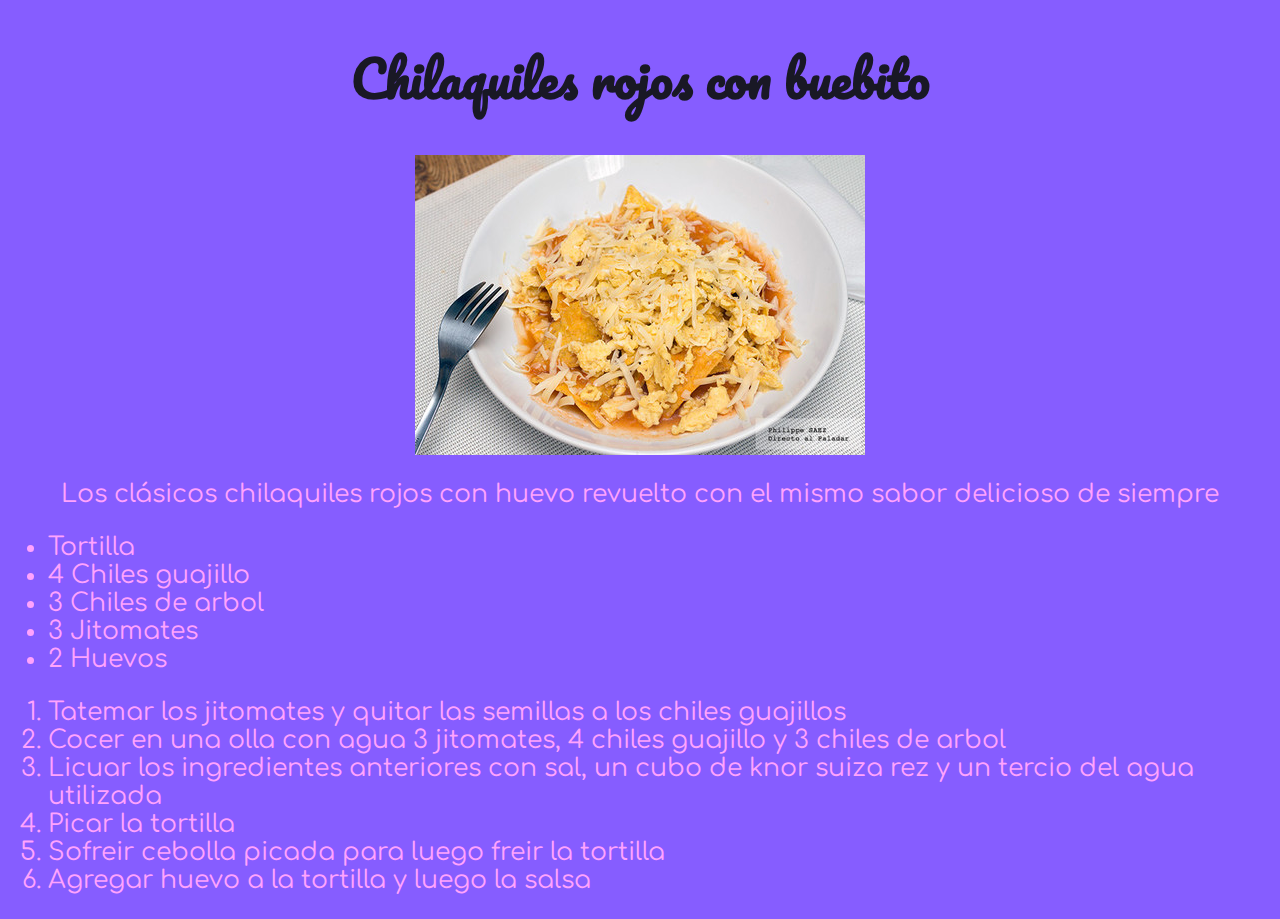
<file: recipes/chilaquiles.html>
<!DOCTYPE html>
<html lang="en">

<head>
    <meta charset="UTF-8">
    <meta http-equiv="X-UA-Compatible" content="IE=edge">
    <meta name="viewport" content="width=device-width, initial-scale=1.0">
    <link rel="stylesheet" href="../style.css">
    <link rel="preconnect" href="https://fonts.googleapis.com">
    <link rel="preconnect" href="https://fonts.gstatic.com" crossorigin>
    <link href="https://fonts.googleapis.com/css2?family=Comfortaa&family=Pacifico&display=swap" rel="stylesheet">
    <title>Chilaquiles rojos</title>
</head>

<body>
    <h1>Chilaquiles rojos con buebito</h1>
    <img class="img" src="../images/chilaquiles.jpg" alt="Picture of red chilaquiles with scrambled egg">
    <p class="generalText">Los clásicos chilaquiles rojos con huevo revuelto con el mismo sabor delicioso de siempre</p>
    <ul class="generalText">
        <li>Tortilla</li>
        <li>4 Chiles guajillo</li>
        <li>3 Chiles de arbol</li>
        <li>3 Jitomates</li>
        <li>2 Huevos</li>
    </ul>

    <ol class="generalText">
        <li>Tatemar los jitomates y quitar las semillas a los chiles guajillos</li>
        <li>Cocer en una olla con agua 3 jitomates, 4 chiles guajillo y 3 chiles de arbol</li>
        <li>Licuar los ingredientes anteriores con sal, un cubo de knor suiza rez y un tercio del agua utilizada</li>
        <li>Picar la tortilla</li>
        <li>Sofreir cebolla picada para luego freir la tortilla</li>
        <li>Agregar huevo a la tortilla y luego la salsa</li>
    </ol>
</body>

</html>
</file>
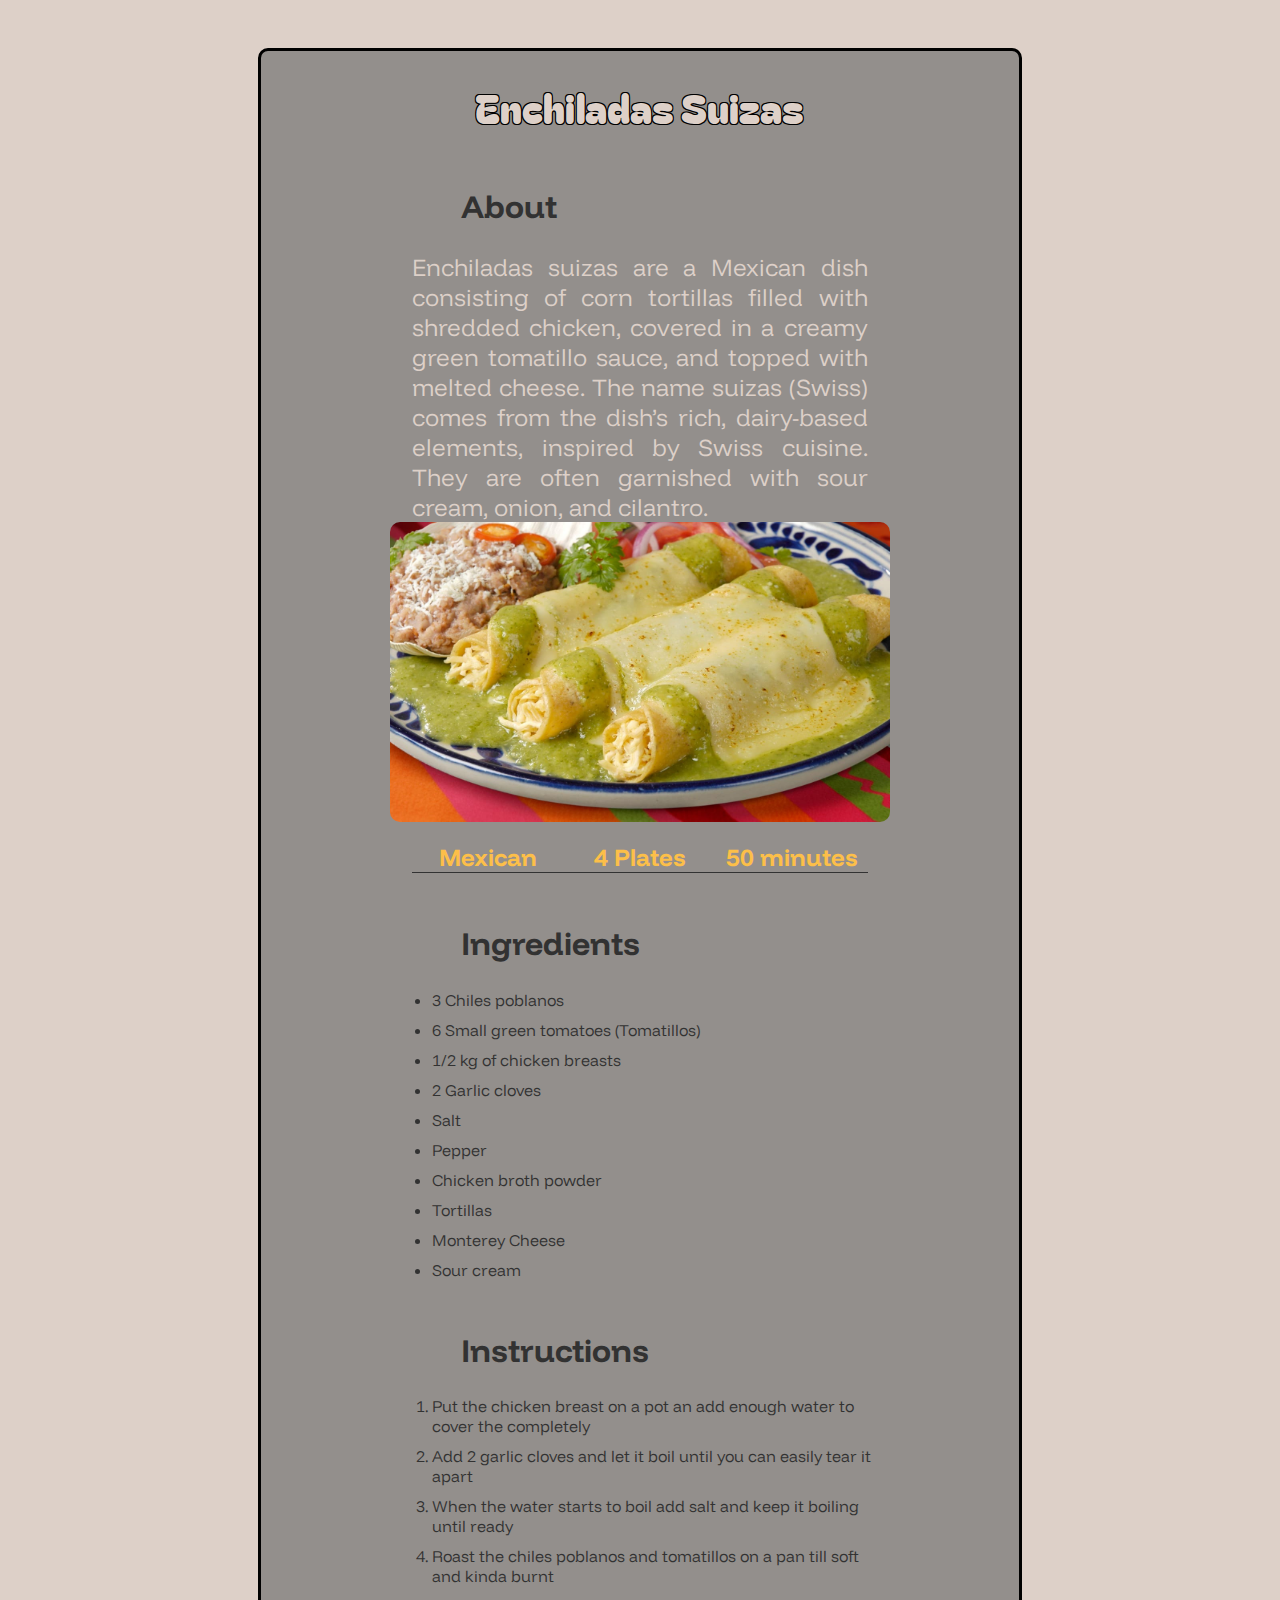
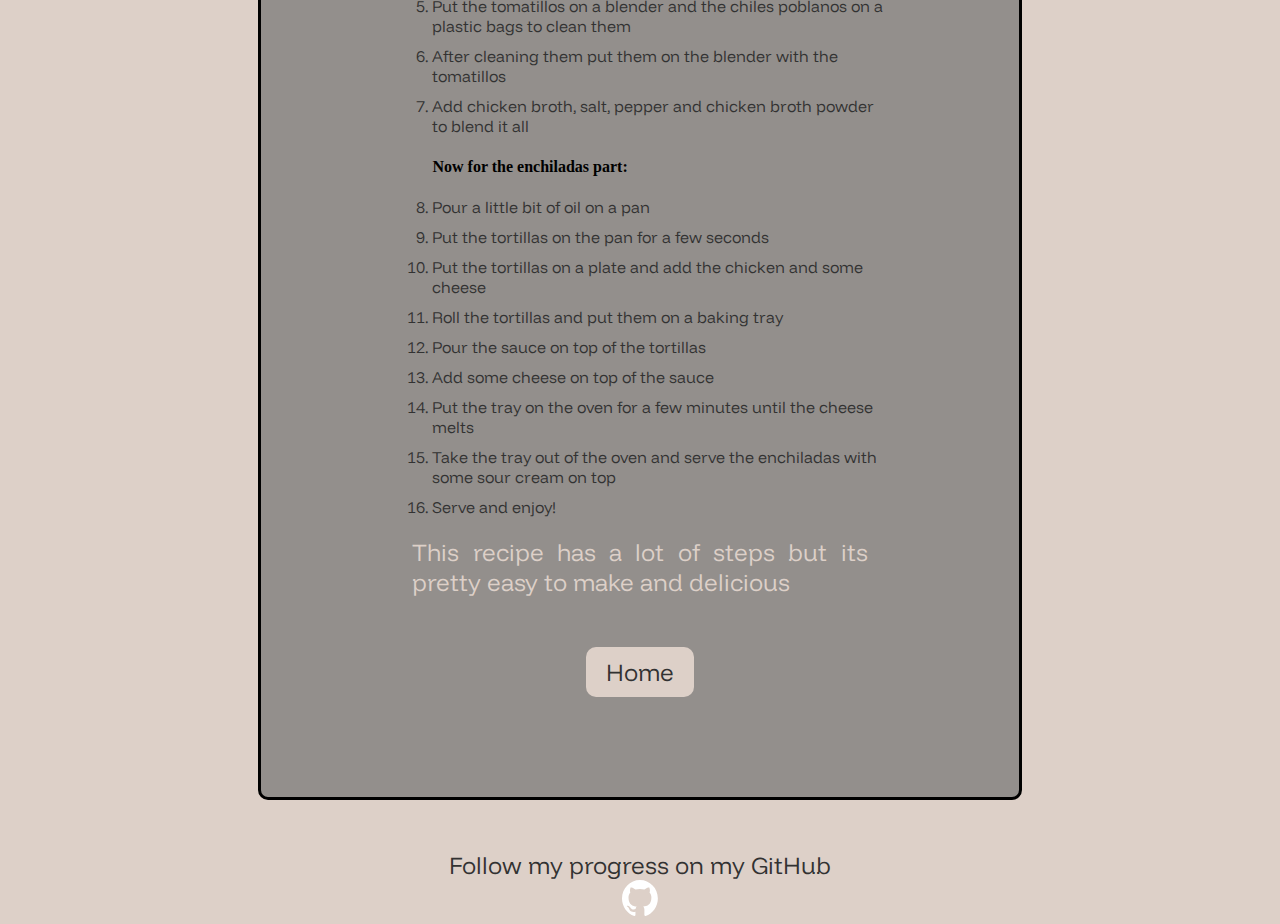
<file: recipes/enchiladas.html>
<!DOCTYPE html>
<html lang="en">

<head>
    <meta charset="UTF-8">
    <meta name="viewport" content="width=device-width, initial-scale=1.0">
    <link rel="stylesheet" href="recipe-styles.css">
    <link rel="preconnect" href="https://fonts.googleapis.com">
    <link rel="preconnect" href="https://fonts.gstatic.com" crossorigin>
    <link href="https://fonts.googleapis.com/css2?family=Bagel+Fat+One&family=Funnel+Display:wght@300..800&display=swap"
        rel="stylesheet">
    <title>Enchiladas Suizas - Odin Recipes</title>
</head>

<body>
    <main>
        <h1>Enchiladas Suizas</h1>
        <section class="about">
            <h2>About</h2>
            <p>Enchiladas suizas are a Mexican dish consisting of corn tortillas filled with shredded chicken, covered
                in a creamy green tomatillo sauce, and topped with melted cheese. The name suizas (Swiss) comes from the
                dish’s rich, dairy-based elements, inspired by Swiss cuisine. They are often garnished with sour cream,
                onion, and cilantro.</p>
        </section>

        <img src="../images/enchiladas-suizas.jpg" alt="Enchiladas suizas served with some beans">

        <div class="info">
            <p>Mexican</p>
            <p>4 Plates</p>
            <p>50 minutes</p>
        </div>

        <section class="general-info">
            <div class="ingredients">
                <h2>Ingredients</h2>
                <ul>
                    <li>3 Chiles poblanos</li>
                    <li>6 Small green tomatoes (Tomatillos)</li>
                    <li>1/2 kg of chicken breasts</li>
                    <li>2 Garlic cloves</li>
                    <li>Salt</li>
                    <li>Pepper</li>
                    <li>Chicken broth powder</li>
                    <li>Tortillas</li>
                    <li>Monterey Cheese</li>
                    <li>Sour cream</li>
                </ul>
            </div>
            <div class="instructions">
                <h2>Instructions</h2>
                <ol>
                    <li>Put the chicken breast on a pot an add enough water to cover the completely</li>
                    <li>Add 2 garlic cloves and let it boil until you can easily tear it apart</li>
                    <li>When the water starts to boil add salt and keep it boiling until ready</li>
                    <li>Roast the chiles poblanos and tomatillos on a pan till soft and kinda burnt</li>
                    <li>Put the tomatillos on a blender and the chiles poblanos on a plastic bags to clean them</li>
                    <li>After cleaning them put them on the blender with the tomatillos</li>
                    <li>Add chicken broth, salt, pepper and chicken broth powder to blend it all</li>
                    <h4>Now for the enchiladas part:</h4>
                    <li>Pour a little bit of oil on a pan</li>
                    <li>Put the tortillas on the pan for a few seconds</li>
                    <li>Put the tortillas on a plate and add the chicken and some cheese</li>
                    <li>Roll the tortillas and put them on a baking tray</li>
                    <li>Pour the sauce on top of the tortillas</li>
                    <li>Add some cheese on top of the sauce</li>
                    <li>Put the tray on the oven for a few minutes until the cheese melts</li>
                    <li>Take the tray out of the oven and serve the enchiladas with some sour cream on top</li>
                    <li>Serve and enjoy!</li>
                </ol>
            </div>
        </section>

        <div class="info-two">
            <p>This recipe has a lot of steps but its pretty easy to make and delicious</p>
        </div>
        <div class="home-link">
            <a href="../index.html"><button>Home</button></a>
        </div>
    </main>
    <footer>
        <p>Follow my progress on my GitHub <img src="../images/github-mark/github-mark-white.svg" alt="Logo for GitHub"
                width="98" height="96"> </p>
    </footer>
</body>

</html>
</file>
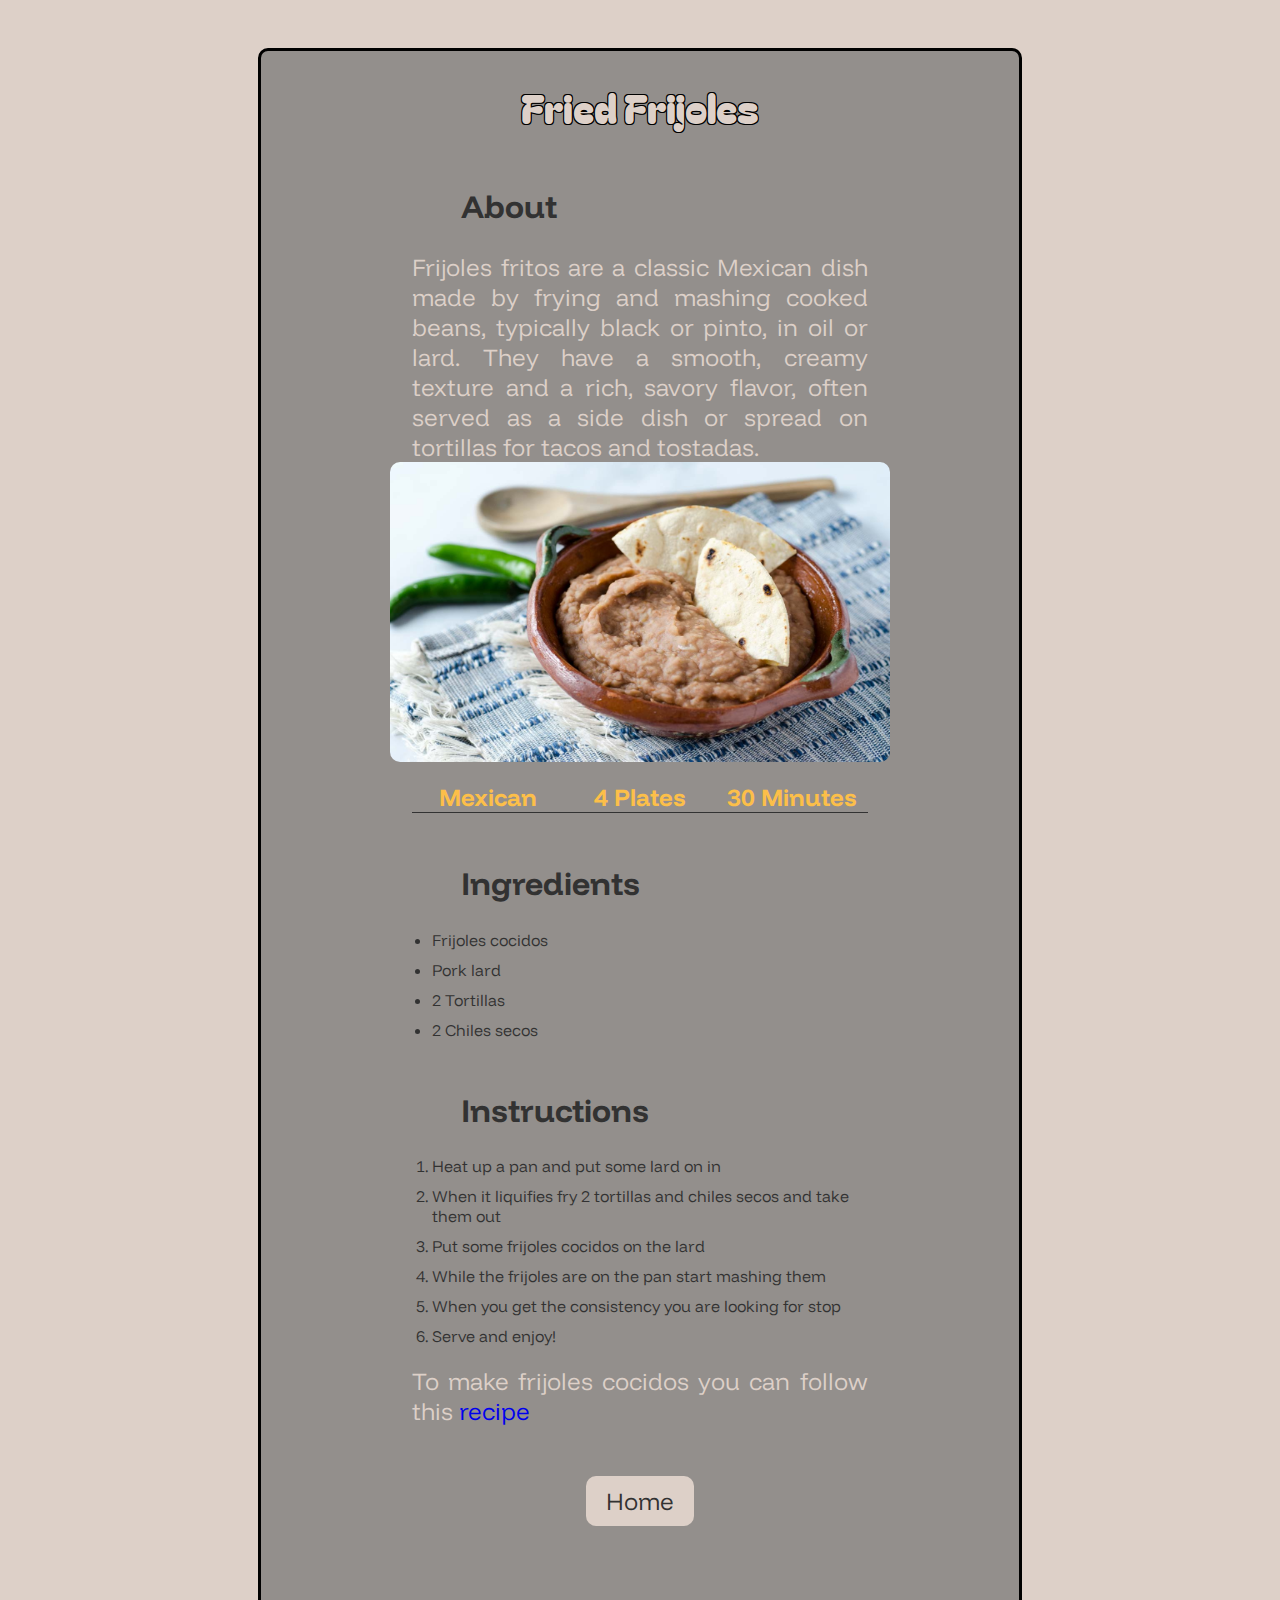
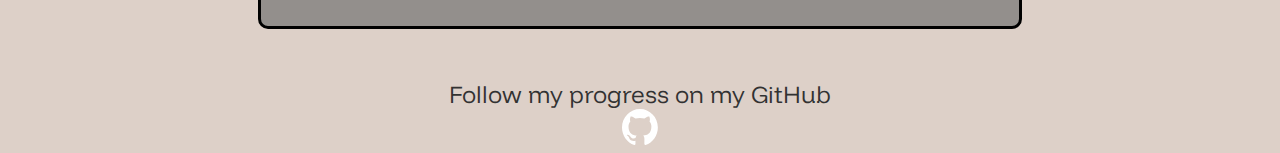
<file: recipes/frijoles-fritos.html>
<!DOCTYPE html>
<html lang="en">

<head>
    <meta charset="UTF-8">
    <meta name="viewport" content="width=device-width, initial-scale=1.0">
    <link rel="stylesheet" href="recipe-styles.css">
    <link rel="preconnect" href="https://fonts.googleapis.com">
    <link rel="preconnect" href="https://fonts.gstatic.com" crossorigin>
    <link href="https://fonts.googleapis.com/css2?family=Bagel+Fat+One&family=Funnel+Display:wght@300..800&display=swap"
        rel="stylesheet">
    <title>Fried Frijoles - Odin Recipes</title>
</head>

<body>
    <main>
        <h1>Fried Frijoles</h1>
        <section class="about">
            <h2>About</h2>
            <p>Frijoles fritos are a classic Mexican dish made by frying and mashing cooked beans, typically black or
                pinto, in oil or lard. They have a smooth, creamy texture and a rich, savory flavor, often served as a
                side dish or spread on tortillas for tacos and tostadas.</p>
        </section>

        <img src="../images/frijoles-fritos.jpg" alt="Fried Frijoles served with some chiles and tortilla chips">

        <div class="info">
            <p>Mexican</p>
            <p>4 Plates</p>
            <p>30 Minutes</p>
        </div>

        <section class="general-info">
            <div class="ingredients">
                <h2>Ingredients</h2>
                <ul>
                    <li>Frijoles cocidos</li>
                    <li>Pork lard</li>
                    <li>2 Tortillas</li>
                    <li>2 Chiles secos</li>
                </ul>
            </div>
            <div class="instructions">
                <h2>Instructions</h2>
                <ol>
                    <li>Heat up a pan and put some lard on in</li>
                    <li>When it liquifies fry 2 tortillas and chiles secos and take them out</li>
                    <li>Put some frijoles cocidos on the lard</li>
                    <li>While the frijoles are on the pan start mashing them</li>
                    <li>When you get the consistency you are looking for stop</li>
                    <li>Serve and enjoy!</li>
                </ol>
            </div>
        </section>

        <div class="info-two">
            <p>To make frijoles cocidos you can follow this <a href="frijoles.html">recipe</a></p>
        </div>
        <div class="home-link">
            <a href="../index.html"><button>Home</button></a>
        </div>
    </main>
    <footer>
        <p>Follow my progress on my GitHub <img src="../images/github-mark/github-mark-white.svg" alt="Logo for GitHub"
                width="98" height="96"> </p>
    </footer>
</body>

</html>
</file>
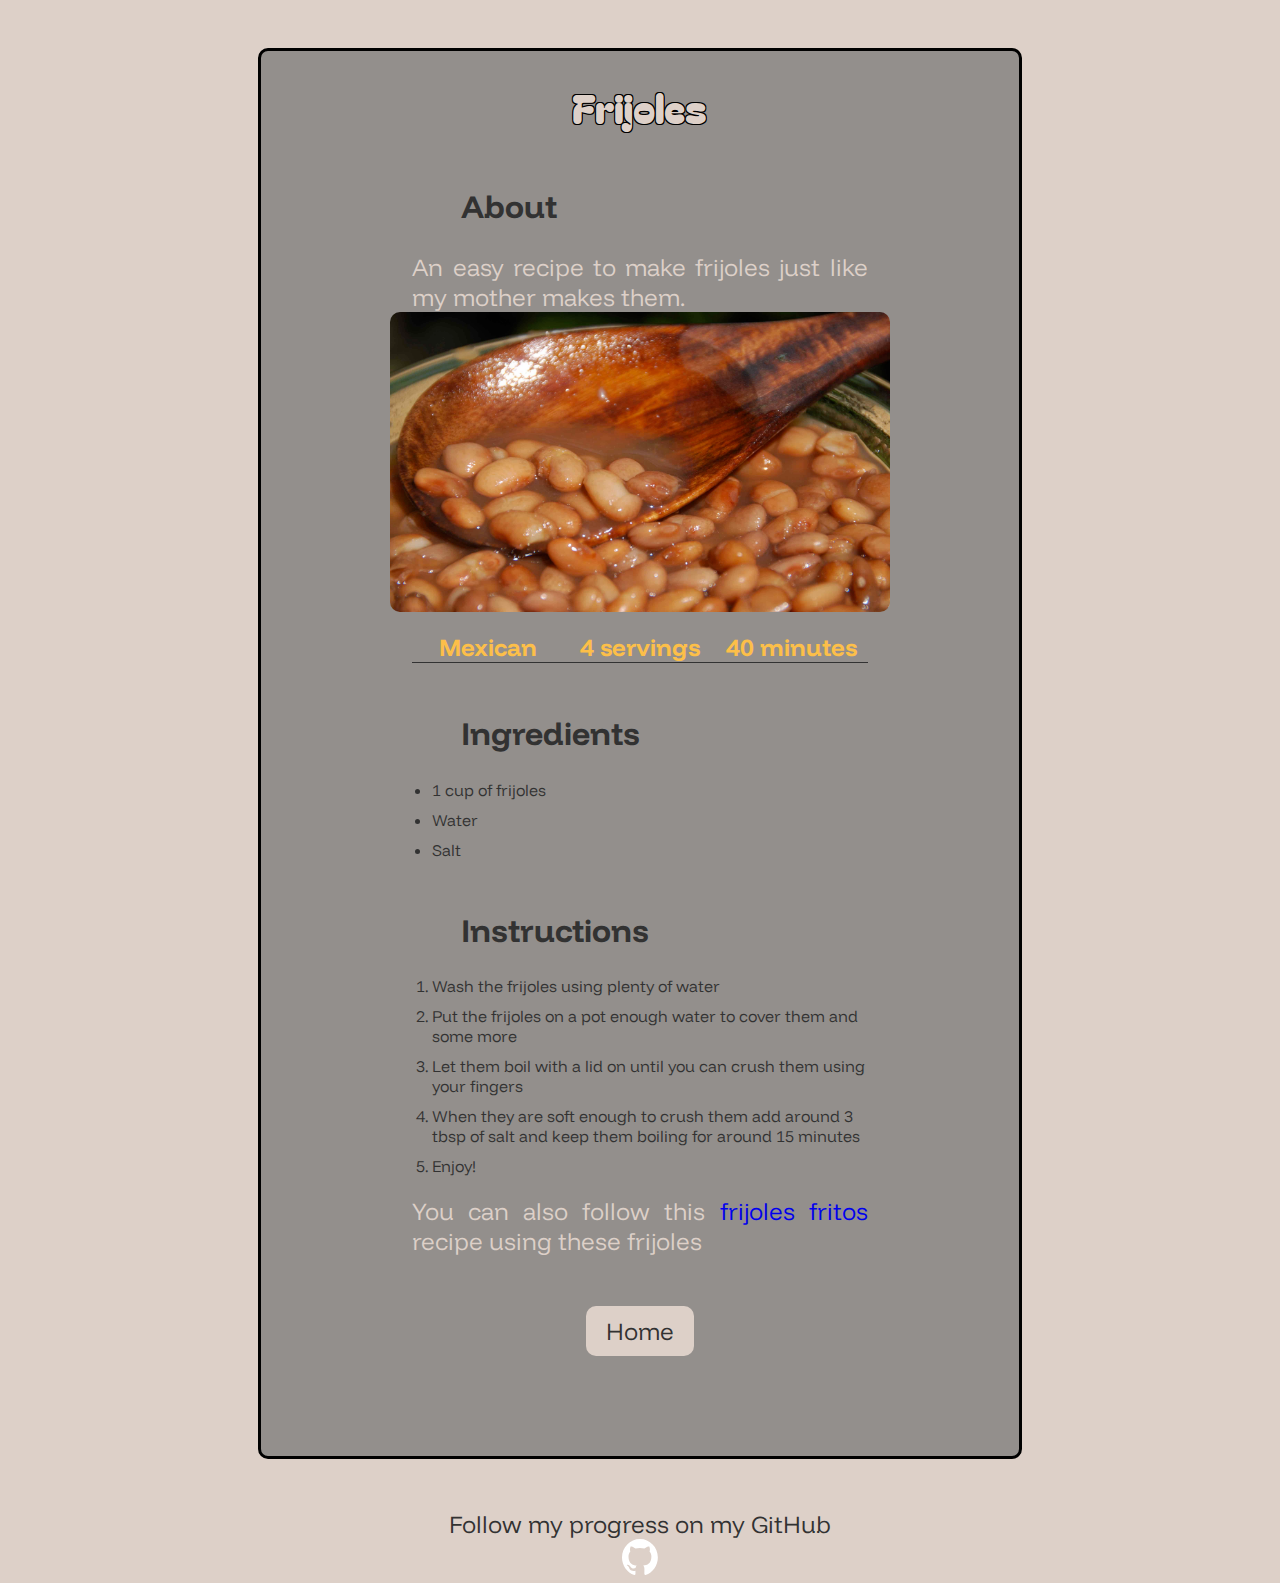
<file: recipes/frijoles.html>
<!DOCTYPE html>
<html lang="en">

<head>
    <meta charset="UTF-8">
    <meta name="viewport" content="width=device-width, initial-scale=1.0">
    <link rel="stylesheet" href="recipe-styles.css">
    <link rel="preconnect" href="https://fonts.googleapis.com">
    <link rel="preconnect" href="https://fonts.gstatic.com" crossorigin>
    <link href="https://fonts.googleapis.com/css2?family=Bagel+Fat+One&family=Funnel+Display:wght@300..800&display=swap"
        rel="stylesheet">
    <title>Frijoles - Odin Recipes</title>
</head>

<body>
    <main>
        <h1>Frijoles</h1>
        <section class="about">
            <h2>About</h2>
            <!-- Small summary for the recipe -->
            <p>An easy recipe to make frijoles just like my mother makes them.</p>
            <img src="../images/frijoles.jpg" alt="Frijoles in a pot" width="400" height="300">
        </section>


        <div class="info">
            <p>Mexican</p>
            <p>4 servings</p>
            <p>40 minutes</p>
        </div>

        <section class="general-info">
            <div class="ingredients">
                <h2>Ingredients</h2>
                <ul>
                    <li>1 cup of frijoles</li>
                    <li>Water</li>
                    <li>Salt</li>
                </ul>
            </div>
            <div class="instructions">
                <h2>Instructions</h2>
                <ol>
                    <li>Wash the frijoles using plenty of water</li>
                    <li>Put the frijoles on a pot enough water to cover them and some more</li>
                    <li>Let them boil with a lid on until you can crush them using your fingers</li>
                    <li>When they are soft enough to crush them add around 3 tbsp of salt and keep them boiling for
                        around 15 minutes</li>
                    <li>Enjoy!</li>
                </ol>
            </div>
        </section>

        <div class="info-two">
            <p>You can also follow this <a href="frijoles-fritos.html">frijoles fritos</a> recipe using these frijoles
            </p>
        </div>
        <div class="home-link">
            <a href="../index.html"><button>Home</button></a>
        </div>

    </main>
    <footer>
        <p>Follow my progress on my GitHub <img src="../images/github-mark/github-mark-white.svg" alt="Logo for GitHub"
                width="98" height="96"> </p>
    </footer>
</body>

</html>
</file>
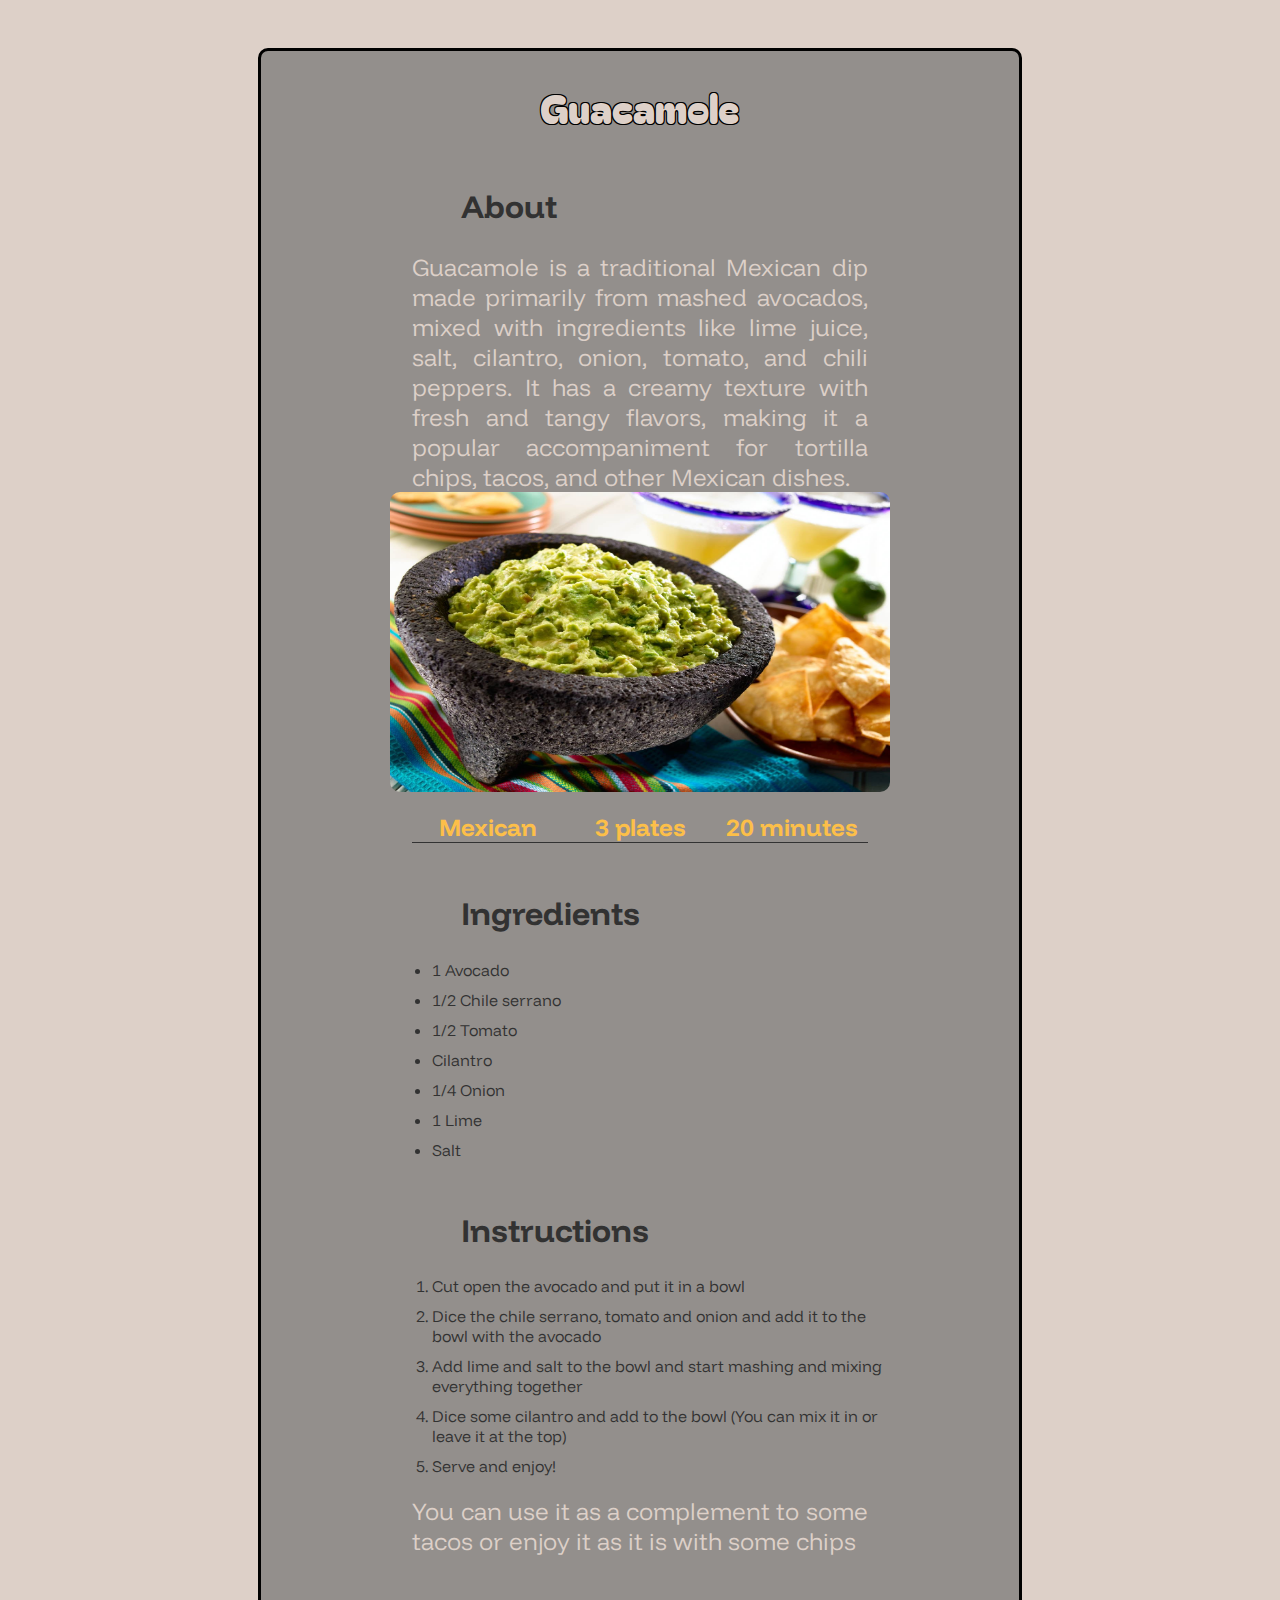
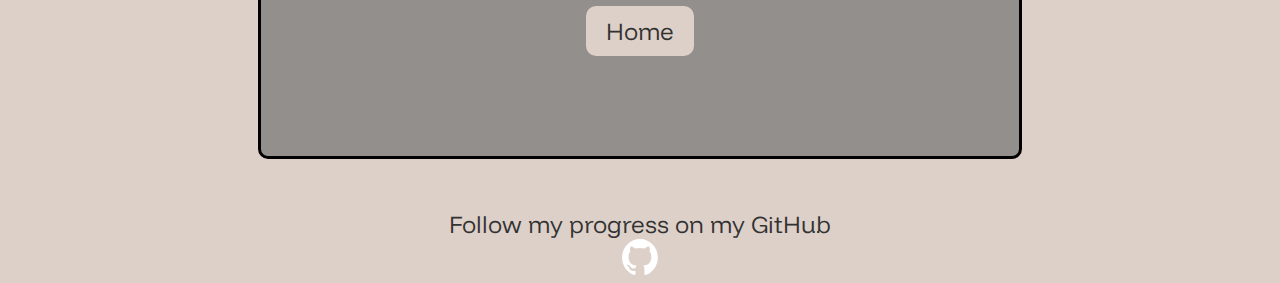
<file: recipes/guacamole.html>
<!DOCTYPE html>
<html lang="en">

<head>
    <meta charset="UTF-8">
    <meta name="viewport" content="width=device-width, initial-scale=1.0">
    <link rel="stylesheet" href="recipe-styles.css">
    <link rel="preconnect" href="https://fonts.googleapis.com">
    <link rel="preconnect" href="https://fonts.gstatic.com" crossorigin>
    <link href="https://fonts.googleapis.com/css2?family=Bagel+Fat+One&family=Funnel+Display:wght@300..800&display=swap"
        rel="stylesheet">
    <title>Gaucamole - Odin Recipes</title>
</head>

<body>
    <main>
        <h1>Guacamole</h1>
        <section class="about">
            <h2>About</h2>
            <p>Guacamole is a traditional Mexican dip made primarily from mashed avocados, mixed with ingredients like
                lime juice, salt, cilantro, onion, tomato, and chili peppers. It has a creamy texture with fresh and
                tangy flavors, making it a popular accompaniment for tortilla chips, tacos, and other Mexican dishes.
            </p>
        </section>

        <img src="../images/guacamole.jpg" alt="Guacamole served with some tortilla chips">

        <div class="info">
            <p>Mexican</p>
            <p>3 plates</p>
            <p>20 minutes</p>
        </div>

        <section class="general-info">
            <div class="ingredients">
                <h2>Ingredients</h2>
                <ul>
                    <li>1 Avocado</li>
                    <li>1/2 Chile serrano</li>
                    <li>1/2 Tomato</li>
                    <li>Cilantro</li>
                    <li>1/4 Onion</li>
                    <li>1 Lime</li>
                    <li>Salt</li>
                </ul>
            </div>
            <div class="instructions">
                <h2>Instructions</h2>
                <ol>
                    <!-- List of instructions to follow -->
                    <li>Cut open the avocado and put it in a bowl</li>
                    <li>Dice the chile serrano, tomato and onion and add it to the bowl with the avocado</li>
                    <li>Add lime and salt to the bowl and start mashing and mixing everything together</li>
                    <li>Dice some cilantro and add to the bowl (You can mix it in or leave it at the top)</li>
                    <li>Serve and enjoy!</li>
                </ol>
            </div>
        </section>

        <div class="info-two">
            <p>You can use it as a complement to some tacos or enjoy it as it is with some chips</p>
        </div>
        <div class="home-link">
            <a href="../index.html"><button>Home</button></a>
        </div>
    </main>
    <footer>
        <p>Follow my progress on my GitHub <img src="../images/github-mark/github-mark-white.svg" alt="Logo for GitHub"
                width="98" height="96"> </p>
    </footer>
</body>

</html>
</file>
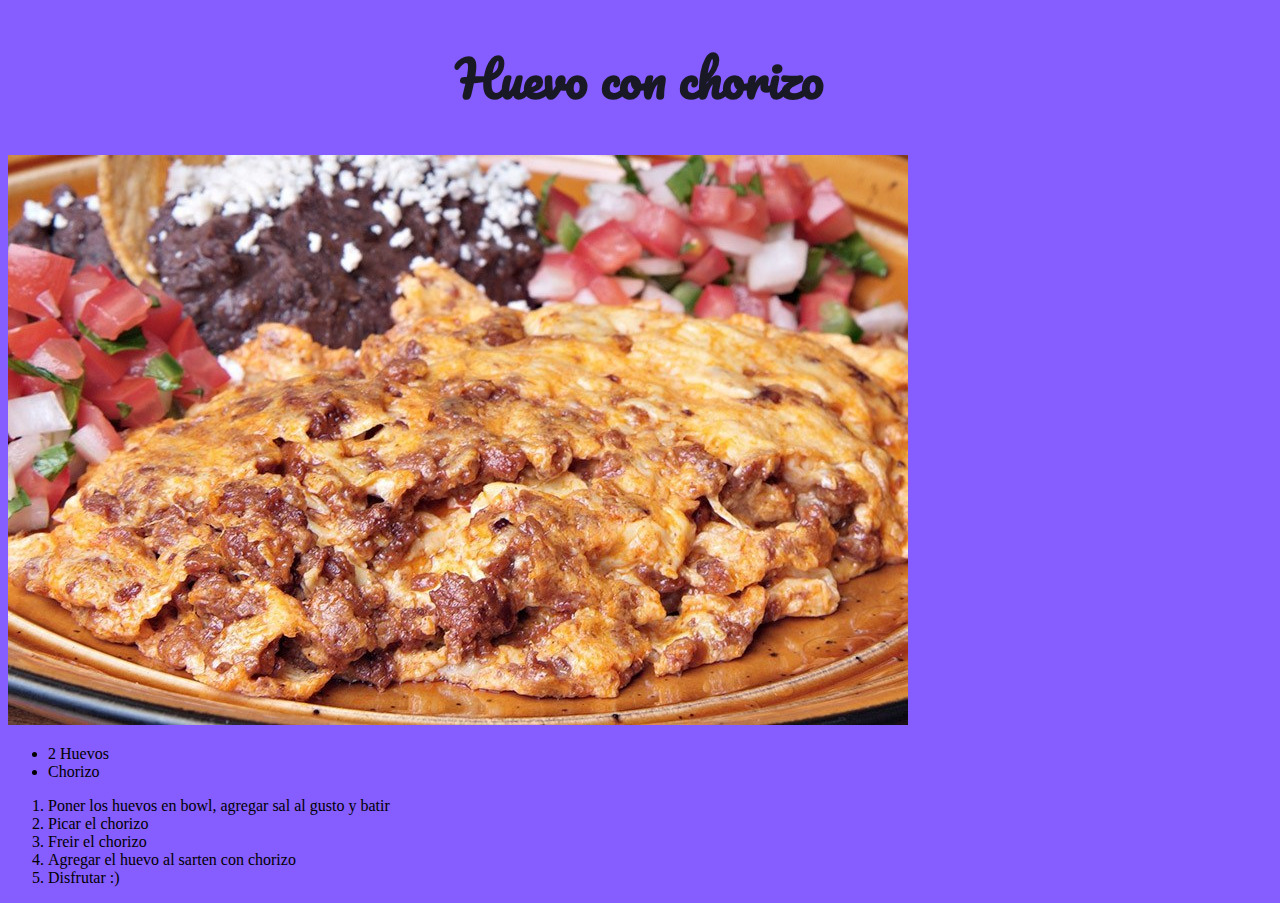
<file: recipes/huevo-chori.html>
<!DOCTYPE html>
<html lang="en">

<head>
    <meta charset="UTF-8">
    <meta http-equiv="X-UA-Compatible" content="IE=edge">
    <meta name="viewport" content="width=\, initial-scale=1.0">
    <link rel="stylesheet" href="../style.css">
    <link rel="preconnect" href="https://fonts.googleapis.com">
    <link rel="preconnect" href="https://fonts.gstatic.com" crossorigin>
    <link href="https://fonts.googleapis.com/css2?family=Comfortaa&family=Pacifico&display=swap" rel="stylesheet">
    <title>Huevo con chorizo</title>
</head>

<body>
    <h1>Huevo con chorizo</h1>
    <img src="../images/huevo-con-chorizo.jpg" alt="A picture of scrambled egg with chorizo">
    <ul>
        <li>2 Huevos</li>
        <li>Chorizo</li>
    </ul>
    <ol>
        <li>Poner los huevos en bowl, agregar sal al gusto y batir</li>
        <li>Picar el chorizo</li>
        <li>Freir el chorizo</li>
        <li>Agregar el huevo al sarten con chorizo</li>
        <li>Disfrutar :)</li>
    </ol>
</body>

</html>
</file>
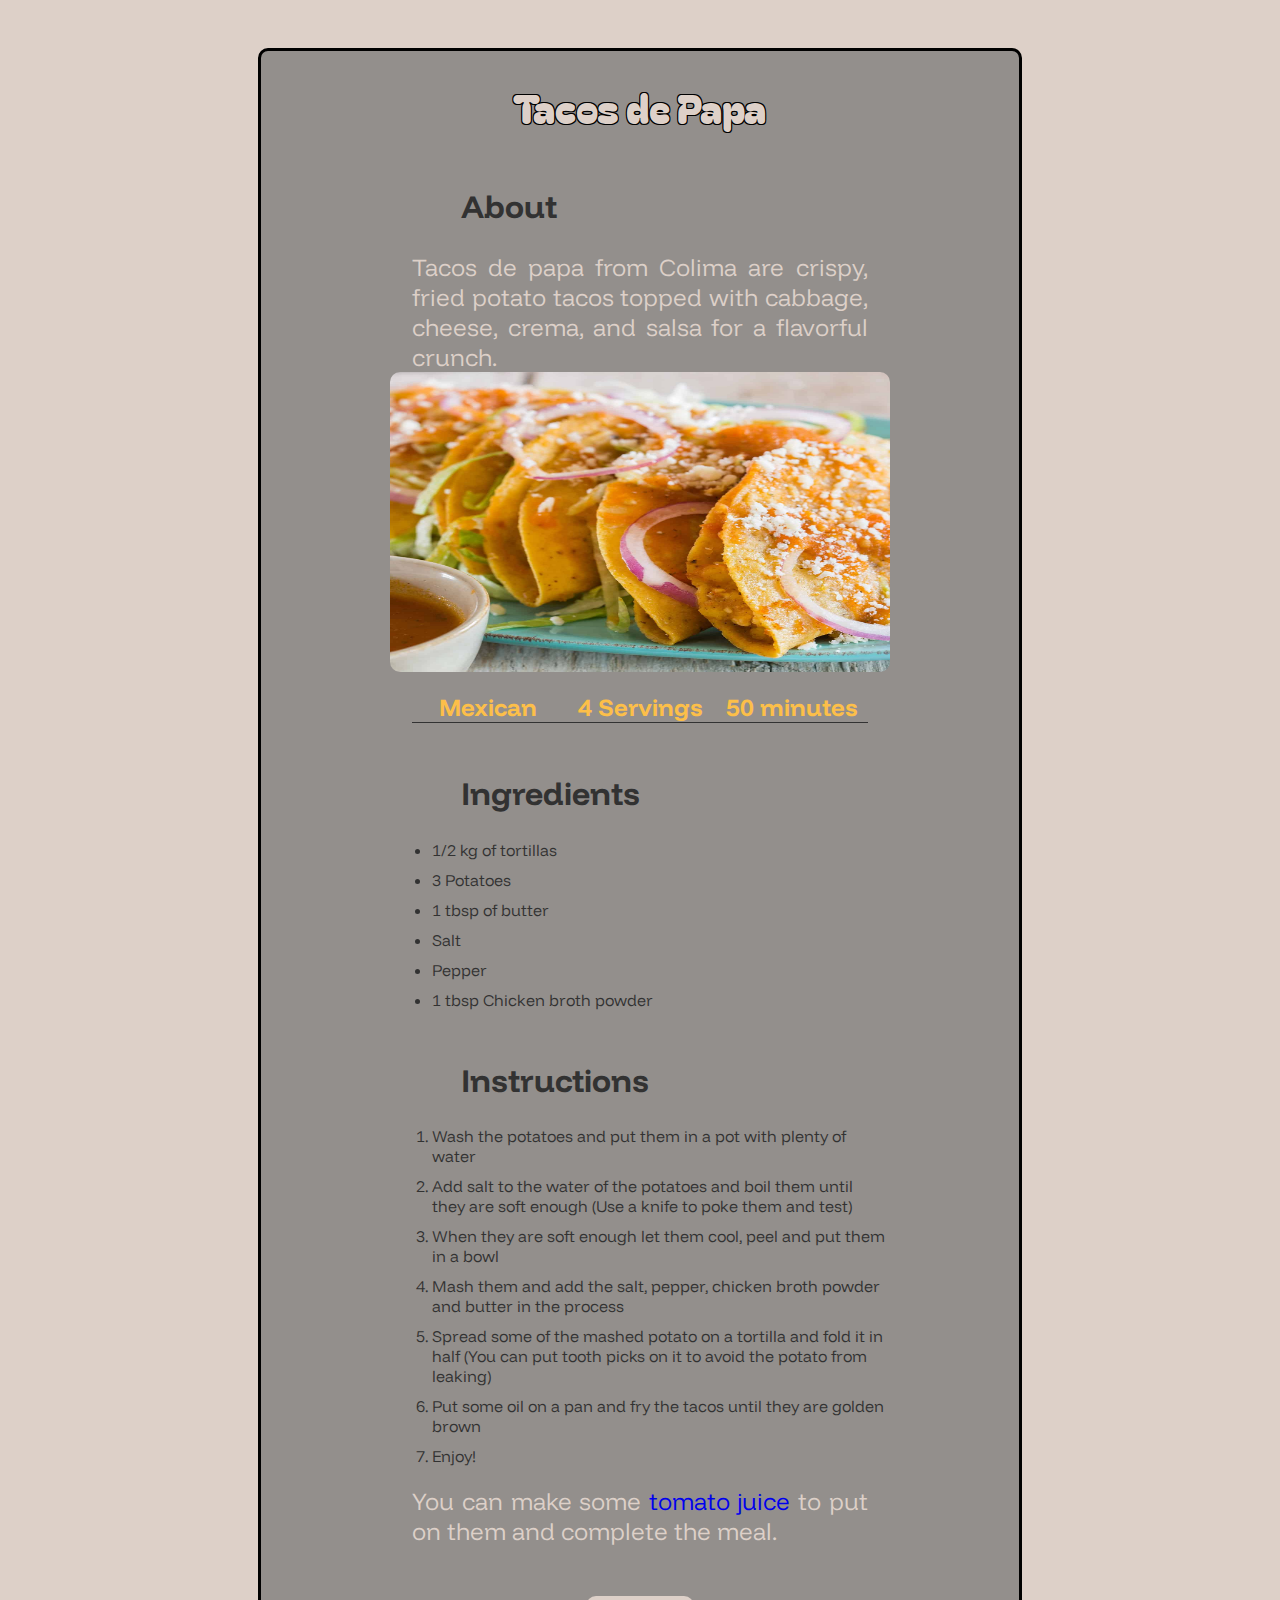
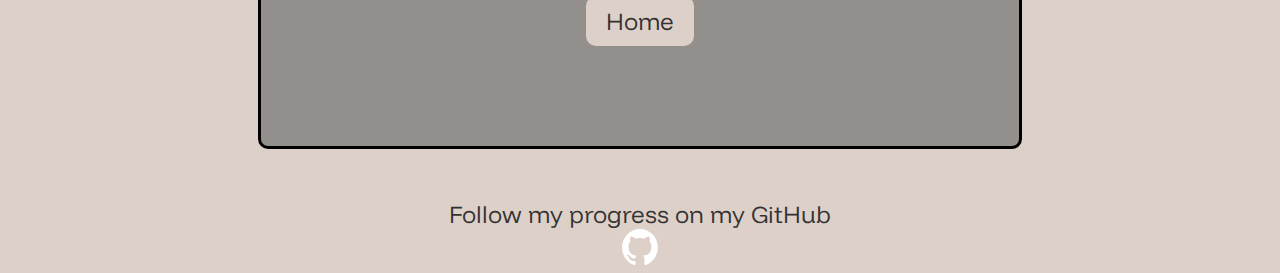
<file: recipes/tacos-papa.html>
<!DOCTYPE html>
<html lang="en">

<head>
    <meta charset="UTF-8">
    <meta name="viewport" content="width=device-width, initial-scale=1.0">
    <link rel="stylesheet" href="recipe-styles.css">
    <link rel="preconnect" href="https://fonts.googleapis.com">
    <link rel="preconnect" href="https://fonts.gstatic.com" crossorigin>
    <link href="https://fonts.googleapis.com/css2?family=Bagel+Fat+One&family=Funnel+Display:wght@300..800&display=swap"
        rel="stylesheet">
    <title>Tacos de Papa - Odin Recipes</title>
</head>

<body>
    <main>
        <h1>Tacos de Papa</h1>
        <section class="about">
            <h2>About</h2>
            <p>Tacos de papa from Colima are crispy, fried potato tacos topped with cabbage, cheese, crema, and salsa
                for a flavorful crunch.</p>
        </section>

        <img src="../images/tacos-papa.jpg" alt="Image of served tacos de papa" width="400" height="300">

        <div class="info">
            <p>Mexican</p>
            <p>4 Servings</p>
            <p>50 minutes</p>
        </div>

        <section class="general-info">
            <div class="ingredients">
                <h2>Ingredients</h2>
                <ul>
                    <li>1/2 kg of tortillas</li>
                    <li>3 Potatoes</li>
                    <li>1 tbsp of butter</li>
                    <li>Salt</li>
                    <li>Pepper</li>
                    <li>1 tbsp Chicken broth powder</li>
                </ul>
            </div>
            <div class="instructions">
                <h2>Instructions</h2>
                <ol>
                    <li>Wash the potatoes and put them in a pot with plenty of water</li>
                    <li>Add salt to the water of the potatoes and boil them until they are soft enough (Use a knife to
                        poke them and test)</li>
                    <li>When they are soft enough let them cool, peel and put them in a bowl</li>
                    <li>Mash them and add the salt, pepper, chicken broth powder and butter in the process</li>
                    <li>Spread some of the mashed potato on a tortilla and fold it in half (You can put tooth picks on
                        it to avoid the potato from leaking)</li>
                    <li>Put some oil on a pan and fry the tacos until they are golden brown</li>
                    <li>Enjoy!</li>
                </ol>
            </div>
        </section>

        <div class="info-two">
            <p>You can make some <a href="../recipes/tomato-juice.html">tomato juice</a> to put on them and complete the
                meal.</p>
        </div>
        <div class="home-link">
            <a href="../index.html"><button>Home</button></a>
        </div>

    </main>
    <footer>
        <p>Follow my progress on my GitHub <img src="../images/github-mark/github-mark-white.svg" alt="Logo for GitHub"
                width="98" height="96"> </p>
    </footer>
</body>

</html>
</file>
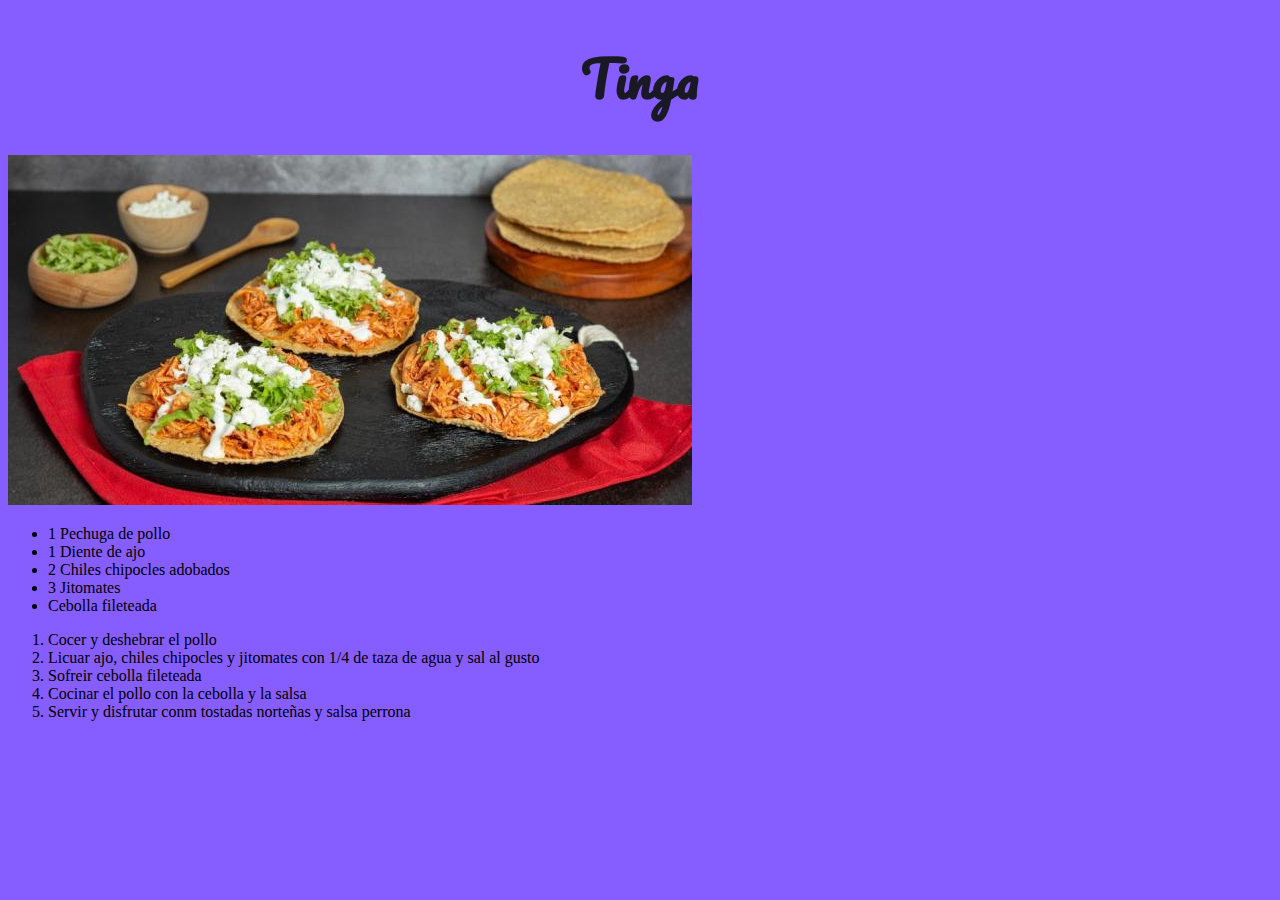
<file: recipes/tinga.html>
<!DOCTYPE html>
<html lang="en">

<head>
    <meta charset="UTF-8">
    <meta http-equiv="X-UA-Compatible" content="IE=edge">
    <meta name="viewport" content="width=device-width, initial-scale=1.0">
    <link rel="stylesheet" href="../style.css">
    <link rel="preconnect" href="https://fonts.googleapis.com">
    <link rel="preconnect" href="https://fonts.gstatic.com" crossorigin>
    <link href="https://fonts.googleapis.com/css2?family=Comfortaa&family=Pacifico&display=swap" rel="stylesheet">
    <title>Tinga</title>
</head>

<body>
    <h1>Tinga</h1>
    <img src="../images/tinga-de-pollo.jpeg" alt="A picture of tinga de pollo">
    <ul>
        <li>1 Pechuga de pollo</li>
        <li>1 Diente de ajo</li>
        <li>2 Chiles chipocles adobados</li>
        <li>3 Jitomates</li>
        <li>Cebolla fileteada</li>
    </ul>
    <ol>
        <li>Cocer y deshebrar el pollo</li>
        <li>Licuar ajo, chiles chipocles y jitomates con 1/4 de taza de agua y sal al gusto</li>
        <li>Sofreir cebolla fileteada</li>
        <li>Cocinar el pollo con la cebolla y la salsa</li>
        <li>Servir y disfrutar conm tostadas norteñas y salsa perrona</li>
    </ol>
</body>

</html>
</file>
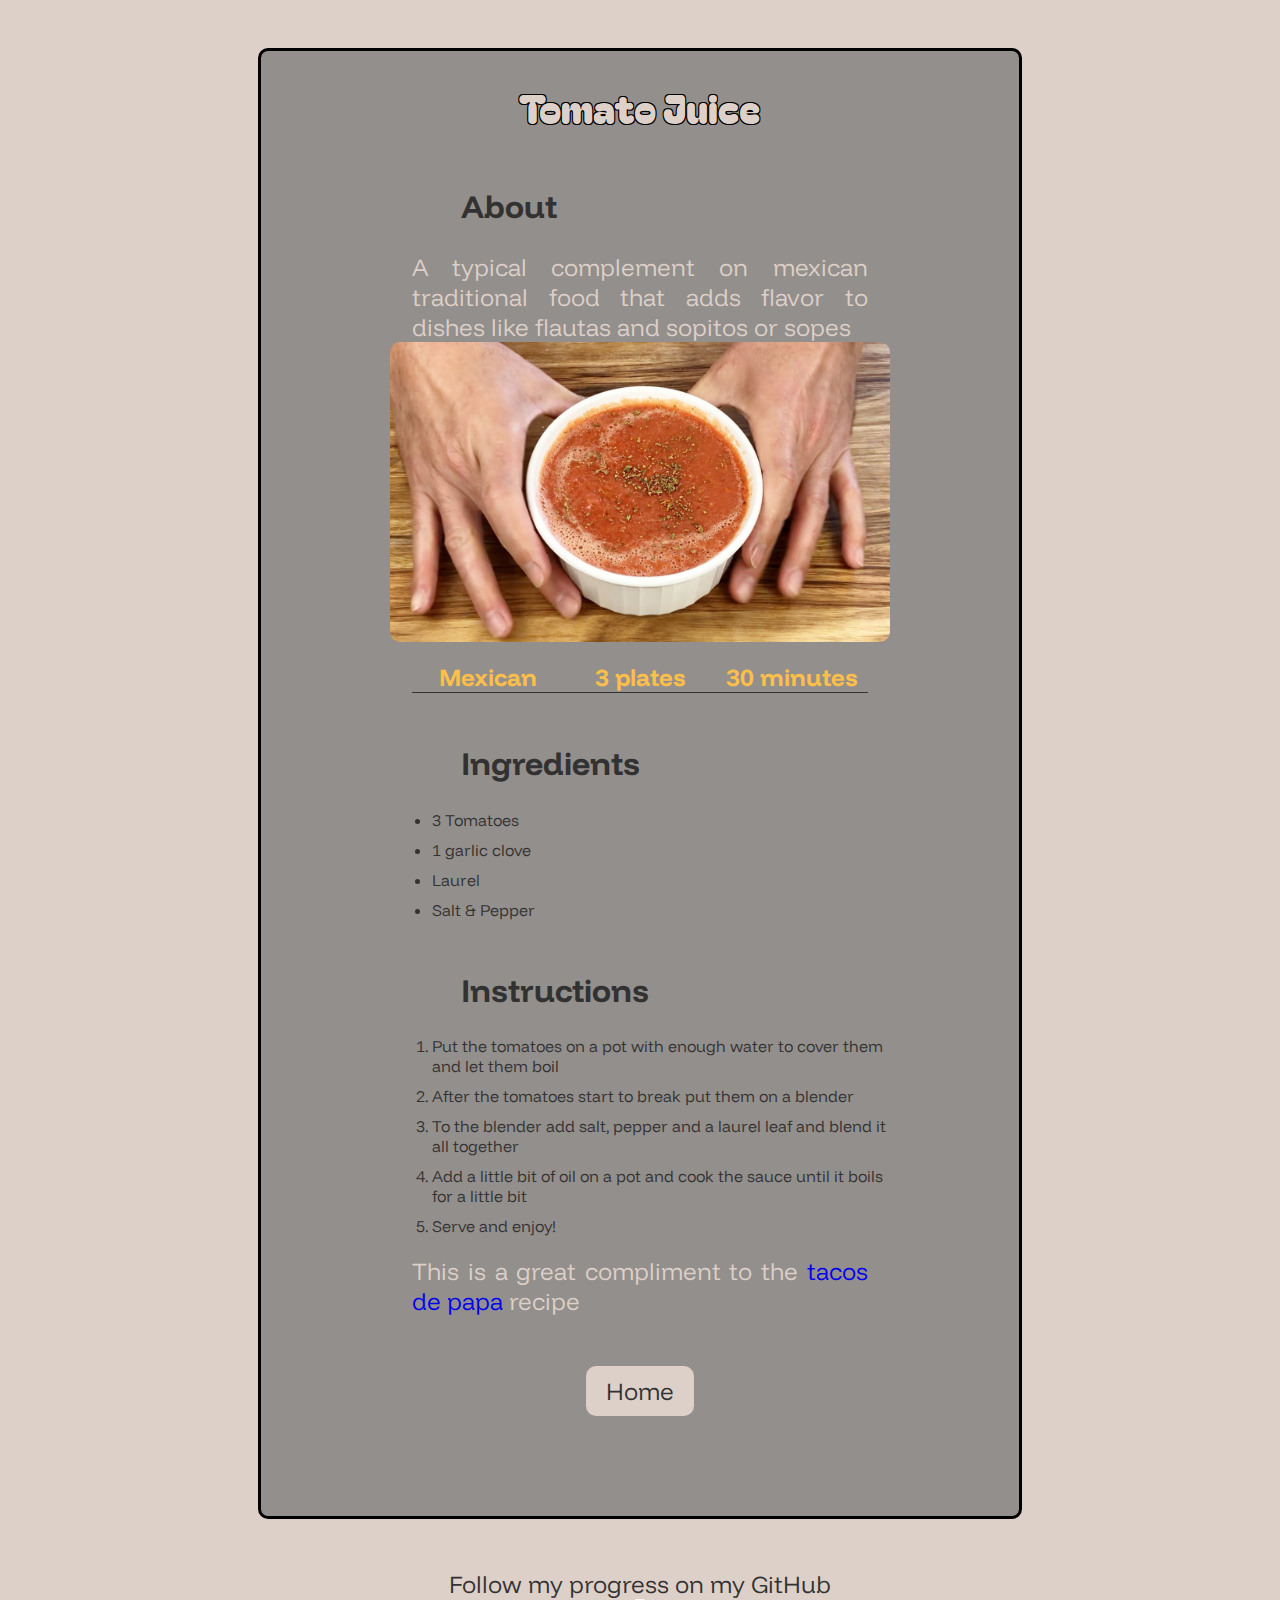
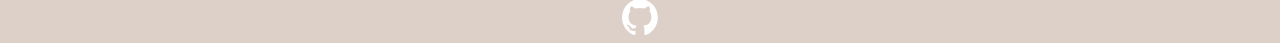
<file: recipes/tomato-juice.html>
<!DOCTYPE html>
<html lang="en">

<head>
    <meta charset="UTF-8">
    <meta name="viewport" content="width=device-width, initial-scale=1.0">
    <link rel="stylesheet" href="recipe-styles.css">
    <link rel="preconnect" href="https://fonts.googleapis.com">
    <link rel="preconnect" href="https://fonts.gstatic.com" crossorigin>
    <link href="https://fonts.googleapis.com/css2?family=Bagel+Fat+One&family=Funnel+Display:wght@300..800&display=swap"
        rel="stylesheet">
    <title>Tomato Juice - Odin Recipes</title>
</head>

<body>
    <main>
        <h1>Tomato Juice</h1>
        <section class="about">
            <h2>About</h2>
            <p>A typical complement on mexican traditional food that adds flavor to dishes like flautas and sopitos or
                sopes</p>
        </section>

        <img src="../images/tomato-juice.jpg" alt="Tomato juice served on a bowl">

        <div class="info">
            <p>Mexican</p>
            <p>3 plates</p>
            <p>30 minutes</p>
        </div>

        <section class="general-info">
            <div class="ingredients">
                <h2>Ingredients</h2>
                <ul>
                    <li>3 Tomatoes</li>
                    <li>1 garlic clove</li>
                    <li>Laurel</li>
                    <li>Salt & Pepper</li>
                </ul>
            </div>
            <div class="instructions">
                <h2>Instructions</h2>
                <ol>
                    <li>Put the tomatoes on a pot with enough water to cover them and let them boil</li>
                    <li>After the tomatoes start to break put them on a blender</li>
                    <li>To the blender add salt, pepper and a laurel leaf and blend it all together</li>
                    <li>Add a little bit of oil on a pot and cook the sauce until it boils for a little bit</li>
                    <li>Serve and enjoy!</li>
                </ol>
            </div>
        </section>

        <div class="info-two">
            <p>This is a great compliment to the <a href="../recipes/tacos-papa.html">tacos de papa</a> recipe</p>
        </div>
        <div class="home-link">
            <a href="../index.html"><button>Home</button></a>
        </div>
    </main>
    <footer>
        <p>Follow my progress on my GitHub <img src="../images/github-mark/github-mark-white.svg" alt="Logo for GitHub"
                width="98" height="96"> </p>
    </footer>
</body>

</html>
</file>
<file: style.css>
body {
    background-color: #865DFF;
}

h1 {
    font-size: 50px;
    text-align: center;
    font-family: 'Pacifico', cursive;
    color: #191825;
}

a:visited {
    color: #FFA3FD;
}

p {
    text-align: center;
}

.img {
    display: block;
    margin: 0 auto;
}

.generalText {
    font-size: 25px;
    font-family: 'Comfortaa', cursive;
    font-weight: 400;
    color: #FFA3FD;
}

.myList {
    list-style: disc;
    color: #191825;
}
</file>
<file: recipes/recipe-styles.css>
body{
    background-color: #DDD0C8;
}

main{
    padding-bottom: 100px; 
    width : 60%;
    margin : 3em auto;
    background-color: #6e6e6ea8;
    border: #000000 3px solid;
    border-radius: 10px;
}

img{
    display: block;
    margin: 0 auto;
    width: 500px;
    height: 300px;
    border-radius: 10px;
}

.info{
    display: flex;
    justify-content: space-between;
    margin: 20px auto;
    width: 60%;
    border-bottom: #323232 1px solid;
}

.info p{
    text-align: center;
    font-weight: bold;
    color: #fcbf49;
}

p{
    font-size: 1.5em;
    color: #DDD0C8;
    font-family: "Funnel Display", sans-serif;
    font-weight: 300;
    width: 60%;
    margin: 0 auto;
    text-align: justify;
}


h1{
    text-align: center;
    font-size: 2.5em;
    color: #DDD0C8;
    font-family: "Bagel Fat One", sans-serif;
    font-weight: 300;
    text-shadow: -1px -1px 0 #000, 1px -1px 0 #000, -1px 1px 0 #000, 1px 1px 0 #000;
}

h2{
    padding-left: 200px;
    font-size: 2em;
    color: #323232;
    font-family: "Funnel Display", sans-serif;
    font-weight: bold;
    margin-top: 50px;
}

ul{
    margin: 0 auto;
    width: 60%;
}

ol{
    margin: 0 auto;
    width: 60%;
    padding-bottom: 20px;
}

li{
    font-size: 1em;
    color: #323232;
    font-family: "Funnel Display", sans-serif;
    font-weight: 300;
    margin-top: 10px;
}

a{
    text-decoration: none;
}

a:hover{
    color: #DDD0C8;
}

footer p{
    text-align: center;
    font-size: 1.5em;
    color: #323232;
    font-family: "Funnel Display", sans-serif;
    font-weight: 300;
    margin-top: 50px;
}

footer img{
    margin: 0 auto;
    width: 1.5em;
    height: 1.5em;
}

.home-link{
    text-align: center;
    margin-top: 50px;
}

.home-link button{
    background-color: #DDD0C8;
    color: #323232;
    font-size: 1.5em;
    font-family: "Funnel Display", sans-serif;
    font-weight: 300;
    border: none;
    border-radius: 10px;
    padding: 10px 20px;
    cursor: pointer;
}

.home-link button:hover{
    background-color: #323232;
    color: #DDD0C8;
}
</file>
